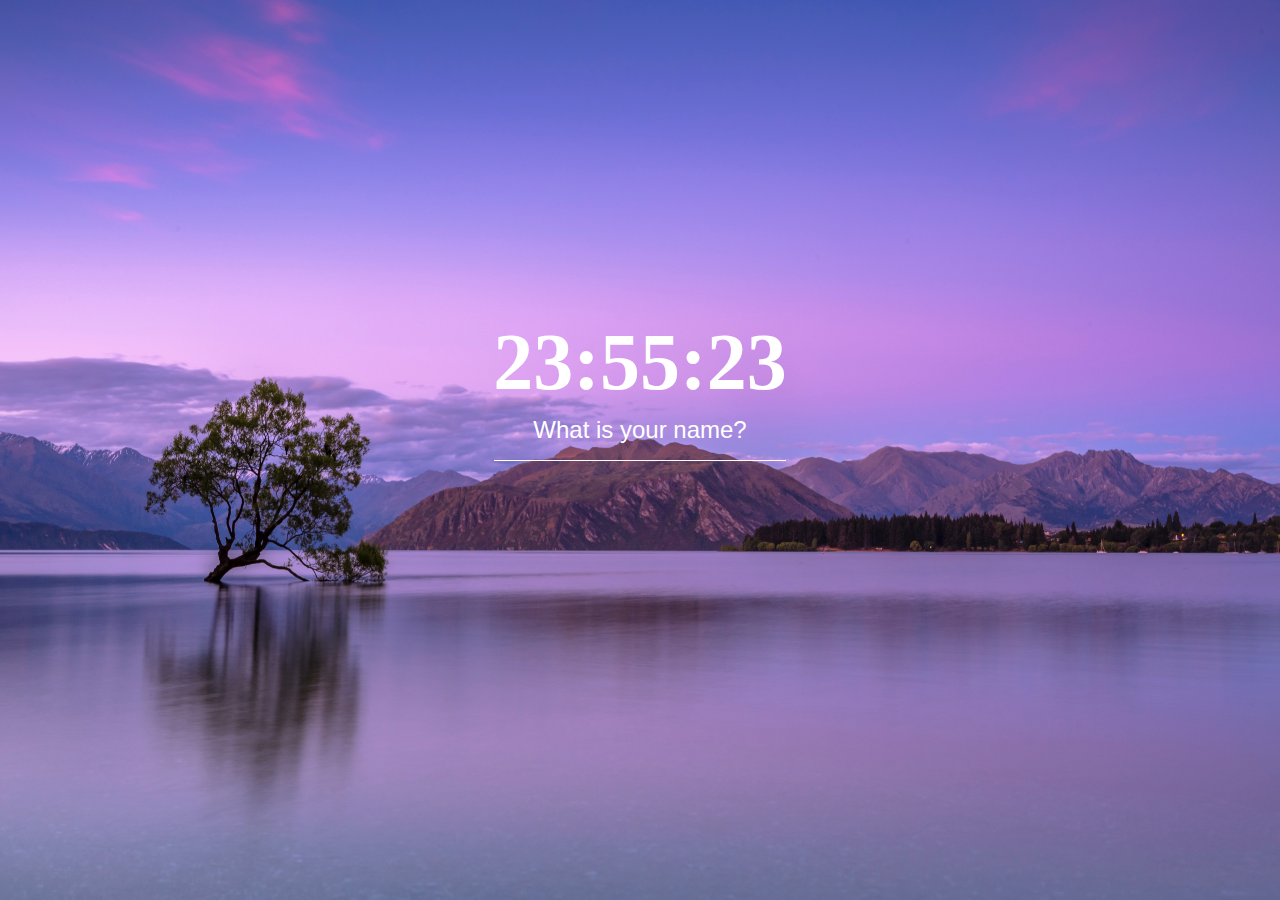
<file: index.html>
<!DOCTYPE html>
<html lang="en">
    <head>
        <meta charset="UTF-8" />
        <meta name="viewport" content="width=device-width, initial-scale=1.0" />
        <meta http-equiv="X-UA-Compatible" content="ie=edge" />
        <title>Make Momentum!</title>

        <link rel="stylesheet" href="./src/index.css" />
    </head>
    <body>
        <header></header>
        <div class="js-weather"></div>
        <div class="container">
            <div class="js-clock">
                <h1 class="js-title">00:00</h1>
            </div>

            <div class="section-username">
                <form class="js-form form">
                    <input type="text" placeholder="What is your name?" />
                </form>
            </div>

            <div class="section-toDoList">
                <form class="js-toDoForm">
                    <input type="text" placeholder="Write a todo" />
                </form>
                <div class="toDoList-contents">
                    <div>
                        <h2 class="title">Pending</h2>
                        <ul class="js-pendingList"></ul>
                    </div>
                    <div>
                        <h2 class="title">Finished</h2>
                        <ul class="js-finishedList"></ul>
                    </div>
                </div>
            </div>
        </div>

        <script src="./src/clock.js"></script>
        <script src="./src/greeting.js"></script>
        <script src="./src/todo.js"></script>
        <script src="./src/bg.js"></script>
        <script src="./src/weather.js"></script>
    </body>
</html>
</file>
<file: src/index.css>
body {
    width: 100%;
    height: 100vh;
    margin: 0;
    padding: 0;
    background-color: #2c3e50;
    color: white;
    /* border: 1px solid purple; */
}

.form,
.greetings,
.section-toDoList {
    display: none;
    font-size: 1.5rem;
}

.showing {
    display: block;
}

@keyframes fadeIn {
    from {
        opacity: 0;
    }
    to {
        opacity: 1;
    }
}

.bgImage {
    position: absolute;
    top: 0;
    left: 0;
    width: 100%;
    height: 100%;
    z-index: -1;
    animation: fadeIn 0.5s linear;
}

header {
    display: none;
    padding: 2% 2% 0 0;
    font-size: 1.5rem;
    text-align: right;
}

.container {
    width: 90%;
    height: 85%;
    margin: 0 auto;
    display: flex;
    flex-direction: column;
    justify-content: center;

    /* border: 1px solid red; */
}

/* clock section */
.js-clock {
    text-align: center;
    font-size: 2.5rem;
    /* border: 1px solid black; */
}

.js-clock .js-title {
    margin: 0;
}

/* username section */
.section-username,
.section-toDoList {
    text-align: center;
}

input[type="text"] {
    border-top: none;
    border-left: none;
    border-right: none;
    border-bottom: 1px solid white;
    background: none;
    outline: none;
    text-align: center;
    height: 50px;
    width: 25%;
    transition: width 0.35s ease-in-out;
}

input[type="text"]::placeholder {
    color: white;
    font-size: 1.5rem;
    line-height: 50px;
}

input[type="text"]:focus {
    box-sizing: border-box;
    border-bottom: 1px solid white;
    width: 50%;
    color: white;
    font-size: 1.5rem;
}

.section-username .greetings {
    margin-top: 0;
}

/* toDoList section */
.toDoList-contents {
    display: flex;
    flex-wrap: wrap;
    justify-content: space-evenly;
    max-height: 500px;
}

.toDoList-contents div {
    max-height: inherit;
}

.js-pendingList,
.js-finishedList {
    text-align: left;
    margin: 0;
    padding: 0;
    max-height: 75%;
    width: 100%;
    overflow: auto;
}

button {
    border-radius: 10%;
    font-weight: bold;
    opacity: 0.8;
}

button:hover {
    cursor: pointer;
    opacity: 1;
}

/* weather section */
.js-weather {
    padding: 0.5% 2.5% 0 0;
    text-align: right;
}
</file>
